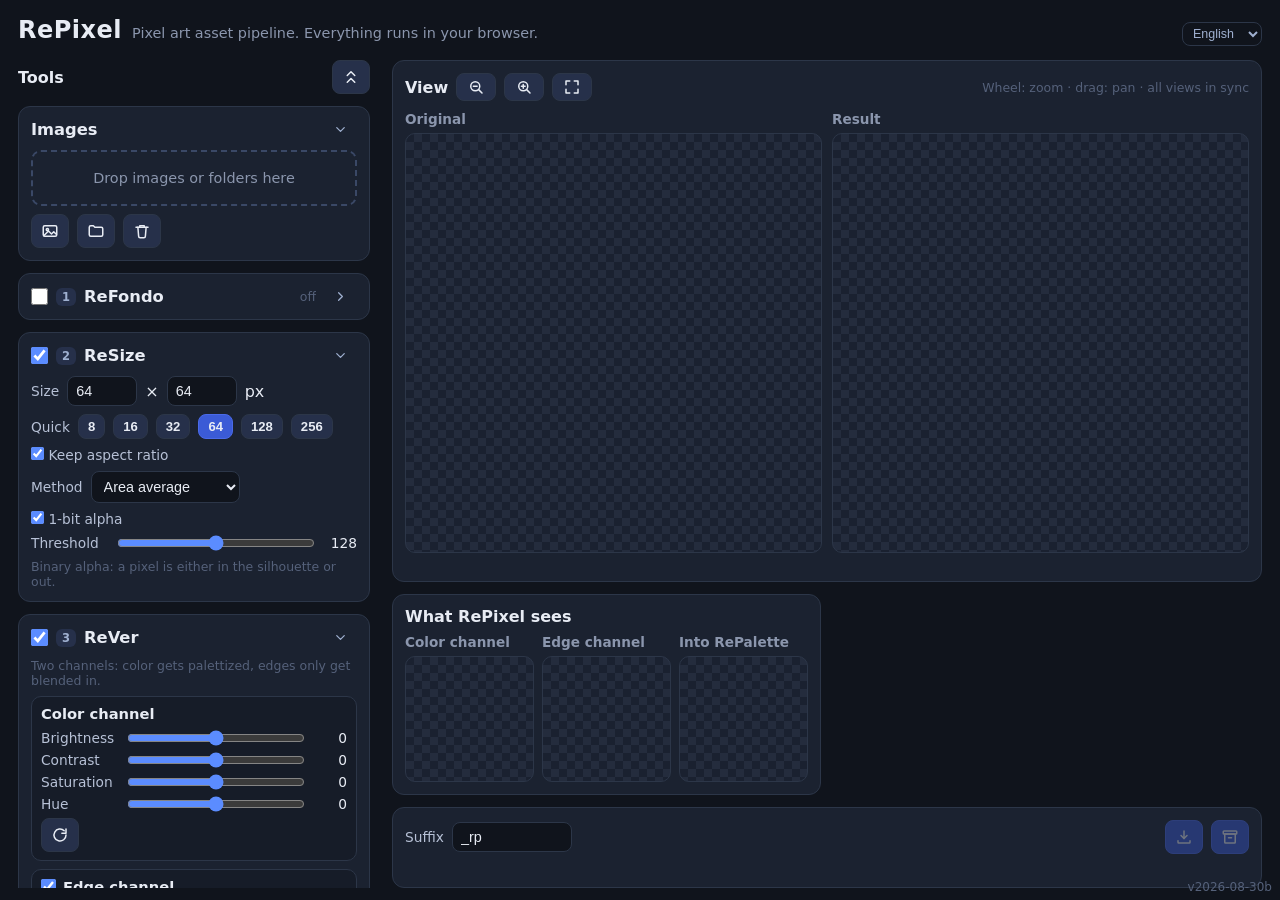
<file: index.html>
<!DOCTYPE html>
<html lang="en">
<head>
<meta charset="UTF-8">
<meta name="viewport" content="width=device-width, initial-scale=1.0">
<meta name="theme-color" content="#10141c">
<link rel="manifest" href="manifest.webmanifest">
<link rel="icon" href="icon-192.png">
<link rel="apple-touch-icon" href="icon-192.png">
<title>RePixel</title>
<link rel="stylesheet" href="estilos.css">
</head>
<body>

<!-- El texto de la pantalla no está aquí: cada sitio donde va texto lleva su
     clave en data-i18n (o data-i18n-title / data-i18n-ph para el atributo) y lo
     rellena aplicarIdioma() desde idiomas.js. Aquí solo queda la estructura. -->

<div id="app">
  <header>
    <h1>RePixel</h1>
    <p data-i18n="app.lema"></p>
    <span style="flex:1"></span>
    <select id="sel-idioma" class="idioma" title="Language"></select>
  </header>

  <div class="columnas">
    <!-- ==================== Columna izquierda: carga + herramientas ==================== -->
    <div class="columna-herramientas">
      <div class="fila" id="barra-herramientas">
        <strong data-i18n="herr.titulo"></strong>
        <span style="flex:1"></span>
        <button class="boton icono" id="btn-plegar-todo"></button>
      </div>

      <div class="tarjetas">
        <div class="tarjeta" id="tarjeta-imagenes">
          <div class="cabecera"><strong data-i18n="img.titulo"></strong></div>
          <div class="cuerpo">
            <div id="zona-soltar" data-i18n="img.soltar"></div>
            <div class="fila">
              <button class="boton icono" id="btn-archivos" data-icono="imagenes" data-i18n-title="img.archivosTitulo"></button>
              <button class="boton icono" id="btn-carpeta" data-icono="carpeta" data-i18n-title="img.carpetaTitulo"></button>
              <button class="boton icono" id="btn-limpiar" data-icono="vaciar" data-i18n-title="img.vaciarTitulo"></button>
            </div>
            <input type="file" id="input-archivos" accept="image/*" multiple hidden>
            <input type="file" id="input-carpeta" webkitdirectory hidden>
            <div id="lista-miniaturas"></div>
          </div>
        </div>

        <div class="tarjeta" id="tarjeta-fondo">
          <label class="cabecera">
            <input type="checkbox" id="chk-fondo">
            <span class="paso">1</span><strong>ReFondo</strong>
          </label>
          <div class="cuerpo">
            <div class="nota" data-i18n="fondo.nota"></div>
            <div class="fila">
              <label style="width:78px" data-i18n="fondo.cuando"></label>
              <select id="sel-fondo-orden">
                <option value="antes" data-i18n="fondo.antes"></option>
                <option value="despues" data-i18n="fondo.despues"></option>
              </select>
            </div>
            <div class="nota" data-i18n="fondo.notaOrden"></div>
            <div class="fila">
              <label style="width:78px" data-i18n="fondo.color"></label>
              <select id="sel-fondo-color">
                <option value="auto" data-i18n="fondo.auto"></option>
                <option value="manual" data-i18n="fondo.manual"></option>
              </select>
              <input type="color" id="in-fondo-color" value="#000000" data-i18n-title="fondo.colorTitulo">
              <button class="boton icono" id="btn-fondo-tomar" data-icono="cuentagotas" data-i18n-title="fondo.tomarTitulo"></button>
            </div>
            <div class="fila">
              <label style="width:78px" data-i18n="fondo.alcance"></label>
              <select id="sel-fondo-alcance">
                <option value="fuera" data-i18n="fondo.fuera"></option>
                <option value="todo" data-i18n="fondo.todo"></option>
              </select>
            </div>
            <div class="fila"><label style="width:78px" data-i18n="fondo.tolerancia"></label><input type="range" id="sl-fondo-tolerancia" min="0" max="100" value="8"><output id="out-fondo-tolerancia">8</output></div>
            <div class="fila"><label style="width:78px" data-i18n="fondo.desvanecer"></label><input type="range" id="sl-fondo-desvanecer" min="0" max="100" value="0"><output id="out-fondo-desvanecer">0</output></div>
            <div class="nota" data-i18n="fondo.notaFade"></div>
          </div>
        </div>

        <div class="tarjeta" id="tarjeta-resize">
          <label class="cabecera">
            <input type="checkbox" id="chk-resize" checked>
            <span class="paso">2</span><strong>ReSize</strong>
          </label>
          <div class="cuerpo">
            <div class="fila">
              <label data-i18n="resize.tamano"></label>
              <input type="number" id="in-ancho" min="1" max="4096" value="64"> ×
              <input type="number" id="in-alto" min="1" max="4096" value="64"> px
            </div>
            <div class="fila" id="tamanos-rapidos"><label data-i18n="resize.rapido"></label></div>
            <div class="fila">
              <label><input type="checkbox" id="chk-proporcion" checked> <span data-i18n="resize.proporcion"></span></label>
            </div>
            <div class="fila">
              <label data-i18n="resize.metodo"></label>
              <select id="sel-metodo-resize">
                <option value="area" data-i18n="resize.area"></option>
                <option value="vecino" data-i18n="resize.vecino"></option>
              </select>
            </div>
            <div class="fila">
              <label><input type="checkbox" id="chk-alfa-dura" checked> <span data-i18n="resize.alfaDura"></span></label>
            </div>
            <div class="fila">
              <label style="width:78px" data-i18n="resize.umbral"></label>
              <input type="range" id="sl-alfa-umbral" min="1" max="255" value="128"><output id="out-alfa-umbral">128</output>
            </div>
            <div class="nota" data-i18n="resize.notaAlfa"></div>
          </div>
        </div>

        <div class="tarjeta" id="tarjeta-ver">
          <label class="cabecera">
            <input type="checkbox" id="chk-ver" checked>
            <span class="paso">3</span><strong>ReVer</strong>
          </label>
          <div class="cuerpo">
            <div class="nota" data-i18n="ver.nota"></div>

            <div class="bloque">
              <div class="cabecera-bloque"><strong data-i18n="ver.canalColor"></strong></div>
              <div class="cuerpo-bloque">
                <div class="fila"><label style="width:78px" data-i18n="ver.brillo"></label><input type="range" id="sl-ver-brillo" min="-100" max="100" value="0"><output id="out-ver-brillo">0</output></div>
                <div class="fila"><label style="width:78px" data-i18n="ver.contraste"></label><input type="range" id="sl-ver-contraste" min="-100" max="100" value="0"><output id="out-ver-contraste">0</output></div>
                <div class="fila"><label style="width:78px" data-i18n="ver.saturacion"></label><input type="range" id="sl-ver-saturacion" min="-100" max="100" value="0"><output id="out-ver-saturacion">0</output></div>
                <div class="fila"><label style="width:78px" data-i18n="ver.tono"></label><input type="range" id="sl-ver-tono" min="-180" max="180" value="0"><output id="out-ver-tono">0</output></div>
                <div class="fila"><button class="boton icono" id="btn-reset-ajustes" data-icono="restablecer" data-i18n-title="ver.restablecerTitulo"></button></div>
              </div>
            </div>

            <div class="bloque" id="bloque-bordes">
              <label class="cabecera-bloque">
                <input type="checkbox" id="chk-bordes" checked><strong data-i18n="ver.canalBordes"></strong>
              </label>
              <div class="cuerpo-bloque">
                <div class="fila">
                  <label style="width:78px" data-i18n="ver.metodo"></label>
                  <select id="sel-bordes-metodo">
                    <option value="sobel" data-i18n="ver.sobel"></option>
                    <option value="laplaciano" data-i18n="ver.laplaciano"></option>
                    <option value="color" data-i18n="ver.difColor"></option>
                  </select>
                </div>
                <div class="fila"><label style="width:78px" data-i18n="ver.umbral"></label><input type="range" id="sl-bordes-umbral" min="0" max="255" value="24"><output id="out-bordes-umbral">24</output></div>
                <div class="fila"><label><input type="checkbox" id="chk-bordes-silueta" checked> <span data-i18n="ver.silueta"></span></label></div>
                <div class="fila">
                  <label style="width:78px" data-i18n="ver.influye"></label>
                  <select id="sel-bordes-modo">
                    <option value="oscurecer" data-i18n="ver.oscurecer"></option>
                    <option value="aclarar" data-i18n="ver.aclarar"></option>
                    <option value="realce" data-i18n="ver.realce"></option>
                  </select>
                </div>
                <div class="fila"><label style="width:78px" data-i18n="ver.influencia"></label><input type="range" id="sl-bordes-influencia" min="0" max="100" value="35"><output id="out-bordes-influencia">35</output></div>
                <div class="nota" data-i18n="ver.notaBordes"></div>
              </div>
            </div>
          </div>
        </div>

        <div class="tarjeta" id="tarjeta-paleta">
          <label class="cabecera">
            <input type="checkbox" id="chk-paleta" checked>
            <span class="paso">4</span><strong>RePalette</strong>
          </label>
          <div class="cuerpo">
            <div class="fila">
              <input type="text" id="in-paleta" data-i18n-ph="paleta.entrada" spellcheck="false">
              <button class="boton icono" id="btn-cargar-paleta" data-icono="descargar" data-i18n-title="paleta.cargarTitulo"></button>
            </div>
            <div class="fila">
              <button class="boton icono" id="btn-paleta-archivo" data-icono="archivo" data-i18n-title="paleta.archivoTitulo"></button>
              <span class="nota" data-i18n="paleta.formatos"></span>
            </div>
            <input type="file" id="input-paleta" accept=".gpl,.pal,.hex,.txt,.act,.png,.gif,.bmp,.webp,image/*" hidden>
            <div id="paletas-recientes"></div>
            <div id="nombre-paleta"></div>
            <div id="muestras-paleta"></div>
            <div class="fila">
              <label data-i18n="paleta.distancia"></label>
              <select id="sel-metrica">
                <option value="oklab" data-i18n="paleta.oklab"></option>
                <option value="rgb" data-i18n="paleta.rgb"></option>
              </select>
            </div>
            <div class="fila">
              <label data-i18n="paleta.dithering"></label>
              <select id="sel-dither">
                <option value="ninguno" data-i18n="paleta.ninguno"></option>
                <option value="floyd">Floyd–Steinberg</option>
                <option value="bayer" data-i18n="paleta.bayer"></option>
              </select>
            </div>
            <div class="fila">
              <label style="width:72px" data-i18n="paleta.intensidad"></label>
              <input type="range" id="sl-intensidad" min="0" max="100" value="100"><output id="out-intensidad">100</output>
            </div>
          </div>
        </div>

        <div class="tarjeta" id="tarjeta-bloques">
          <label class="cabecera">
            <input type="checkbox" id="chk-bloques">
            <span class="paso">5</span><strong>ReBloques</strong>
          </label>
          <div class="cuerpo">
            <div class="nota" data-i18n="bloques.nota"></div>
            <div class="fila">
              <label style="width:78px" data-i18n="bloques.maquina"></label>
              <select id="sel-bloques-maquina">
                <option value="spectrum" data-i18n="bloques.spectrum"></option>
                <option value="msx" data-i18n="bloques.msx"></option>
                <option value="nes" data-i18n="bloques.nes"></option>
                <option value="medida" data-i18n="bloques.medida"></option>
              </select>
            </div>
            <div class="fila">
              <label style="width:78px" data-i18n="bloques.bloque"></label>
              <input type="number" id="in-bloques-ancho" min="1" max="256" value="8"> ×
              <input type="number" id="in-bloques-alto" min="1" max="256" value="8"> px
            </div>
            <div class="fila">
              <label style="width:78px" data-i18n="bloques.colores"></label>
              <input type="number" id="in-bloques-colores" min="1" max="64" value="2"> <span data-i18n="bloques.porBloque"></span>
            </div>
            <div class="fila">
              <label style="width:78px" data-i18n="bloques.elegir"></label>
              <select id="sel-bloques-criterio">
                <option value="error" data-i18n="bloques.error"></option>
                <option value="frecuencia" data-i18n="bloques.frecuencia"></option>
              </select>
            </div>
            <div class="nota" data-i18n="bloques.notaCriterio"></div>
          </div>
        </div>

        <div class="tarjeta" id="tarjeta-mascaras">
          <label class="cabecera">
            <input type="checkbox" id="chk-mascaras">
            <span class="paso">6</span><strong data-i18n="mascaras.titulo"></strong>
          </label>
          <div class="cuerpo">
            <div class="nota" data-i18n="mascaras.nota"></div>
            <div id="bloques-mascaras"></div>
            <div class="fila"><button class="boton icono" id="btn-reset-mascaras" data-icono="restablecer" data-i18n-title="mascaras.restablecerTitulo"></button></div>
          </div>
        </div>
      </div>
    </div>

    <!-- ==================== Columna derecha: vista previa + descarga ==================== -->
    <div class="columna-vista">
      <div class="tarjeta vista-principal">
        <div class="fila" id="controles-zoom">
          <strong data-i18n="vista.titulo"></strong>
          <button class="boton icono" id="btn-zoom-menos" data-icono="zoomMenos" data-i18n-title="vista.alejar"></button>
          <button class="boton icono" id="btn-zoom-mas" data-icono="zoomMas" data-i18n-title="vista.acercar"></button>
          <button class="boton icono" id="btn-zoom-ajustar" data-icono="ajustar" data-i18n-title="vista.ajustarTitulo"></button>
          <span class="nota" id="nivel-zoom"></span>
          <span style="flex:1"></span>
          <span class="nota" data-i18n="vista.ayuda"></span>
        </div>
        <div class="visores" style="margin-top:10px">
          <div class="visor">
            <h3 data-i18n="vista.original"></h3>
            <div class="marco"><canvas id="canvas-original"></canvas></div>
            <div class="info" id="info-original"></div>
          </div>
          <div class="visor">
            <h3 data-i18n="vista.resultado"></h3>
            <div class="marco"><canvas id="canvas-resultado"></canvas></div>
            <div class="info" id="info-resultado"></div>
          </div>
        </div>
      </div>

      <div class="vistas-extra" id="vistas-extra">
        <div class="tarjeta" id="vista-fondo">
          <div class="fila">
            <strong data-i18n="vista.fondoTitulo"></strong>
            <span class="nota" data-i18n="vista.fondoNota"></span>
          </div>
          <div class="visores-mini">
            <div class="visor">
              <h3 data-i18n="vista.fondoMapa"></h3>
              <div class="marco"><canvas id="canvas-fondo-mapa"></canvas></div>
            </div>
            <div class="visor">
              <h3 data-i18n="vista.fondoSin"></h3>
              <div class="marco"><canvas id="canvas-fondo-sin"></canvas></div>
            </div>
          </div>
          <div class="info" id="info-fondo"></div>
        </div>

        <div class="tarjeta" id="vista-ver">
          <div class="fila">
            <strong data-i18n="vista.verTitulo"></strong>
          </div>
          <div class="visores-mini">
            <div class="visor">
              <h3 data-i18n="vista.verColor"></h3>
              <div class="marco"><canvas id="canvas-ver-color"></canvas></div>
            </div>
            <div class="visor">
              <h3 data-i18n="vista.verBordes"></h3>
              <div class="marco"><canvas id="canvas-ver-bordes"></canvas></div>
            </div>
            <div class="visor">
              <h3 data-i18n="vista.verEntrada"></h3>
              <div class="marco"><canvas id="canvas-ver-entrada"></canvas></div>
            </div>
          </div>
          <div class="info" id="info-ver"></div>
        </div>

        <div class="tarjeta" id="vista-bloques">
          <div class="fila">
            <strong data-i18n="vista.bloquesTitulo"></strong>
            <span class="nota" data-i18n="vista.bloquesNota"></span>
          </div>
          <div class="visores-mini">
            <div class="visor">
              <h3 data-i18n="vista.bloquesAntes"></h3>
              <div class="marco"><canvas id="canvas-bloques-antes"></canvas></div>
            </div>
            <div class="visor">
              <h3 data-i18n="vista.bloquesMapa"></h3>
              <div class="marco"><canvas id="canvas-bloques-mapa"></canvas></div>
            </div>
          </div>
          <div class="info" id="info-bloques"></div>
        </div>

        <div class="tarjeta" id="vista-mascaras">
          <div class="fila">
            <strong data-i18n="vista.mascarasTitulo"></strong>
            <span class="nota" data-i18n="mascaras.nota"></span>
          </div>
          <div class="visores-mini">
            <div class="visor">
              <h3><span class="canal r">R</span> <span data-i18n="canal.metallic"></span></h3>
              <div class="marco"><canvas id="canvas-m-metallic"></canvas></div>
            </div>
            <div class="visor">
              <h3><span class="canal g">G</span> <span data-i18n="canal.smoothness"></span></h3>
              <div class="marco"><canvas id="canvas-m-smoothness"></canvas></div>
            </div>
            <div class="visor">
              <h3><span class="canal b">B</span> <span data-i18n="canal.emisivo"></span></h3>
              <div class="marco"><canvas id="canvas-m-emisivo"></canvas></div>
            </div>
            <div class="visor">
              <h3 data-i18n="vista.mezcla"></h3>
              <div class="marco"><canvas id="canvas-mezcla"></canvas></div>
            </div>
          </div>
          <div class="info" id="info-mascaras"></div>
        </div>
      </div>

      <div class="tarjeta">
        <div class="fila">
          <label data-i18n="salida.sufijo"></label>
          <input type="text" id="in-sufijo" value="_rp" style="flex:0 0 auto;width:84px" spellcheck="false">
          <label id="etiqueta-sufijo-mascara" data-i18n="salida.sufijoMascara"></label>
          <input type="text" id="in-sufijo-mascara" value="_mask" style="flex:0 0 auto;width:84px" spellcheck="false">
          <span style="flex:1"></span>
          <button class="boton primario icono" id="btn-descargar" data-icono="descargar" data-i18n-title="salida.descargarTitulo" disabled></button>
          <button class="boton primario icono" id="btn-descargar-zip" data-icono="zip" data-i18n-title="salida.zipTitulo" disabled></button>
        </div>
        <div id="aviso"></div>
      </div>
    </div>
  </div>
</div>

<div id="estado"></div>

<script src="idiomas.js"></script>
<script src="logica.js"></script>
<script src="app.js"></script>
</body>
</html>
</file>
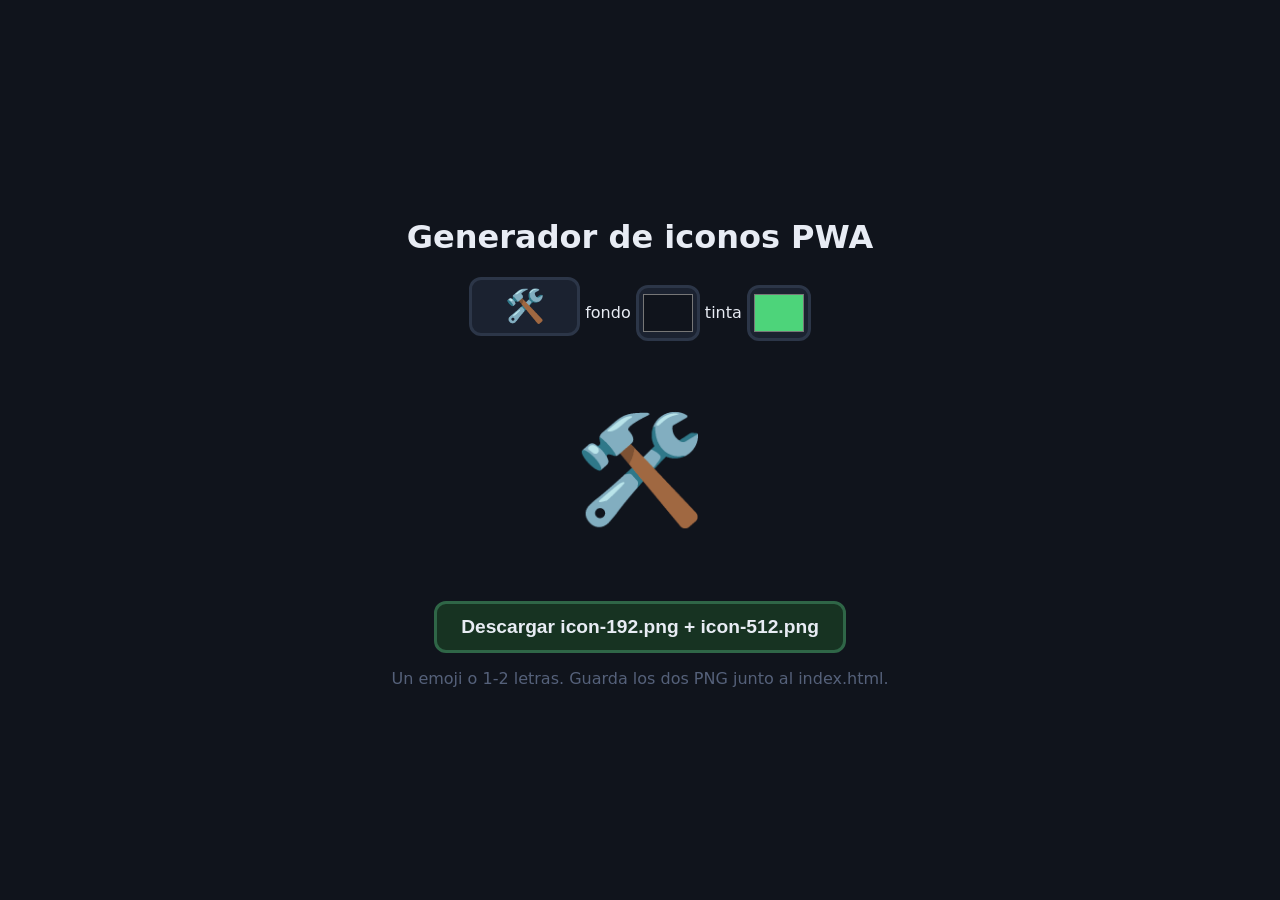
<file: genera-iconos.html>
<!DOCTYPE html>
<html lang="es">
<head>
<meta charset="UTF-8">
<title>Generador de iconos PWA</title>
<style>
  body { background: #10141c; color: #e8ecf4; font-family: system-ui, sans-serif;
         display: grid; place-items: center; min-height: 100vh; margin: 0; }
  .panel { text-align: center; }
  input { font-size: 2rem; width: 5ch; text-align: center; background: #1b2230;
          color: #e8ecf4; border: 3px solid #2c3648; border-radius: 12px; padding: 8px; }
  input[type="color"] { width: 64px; height: 56px; padding: 2px; vertical-align: middle; }
  button { font-size: 1.2rem; font-weight: 700; padding: 12px 24px; margin-top: 16px;
           background: #173322; color: #e8ecf4; border: 3px solid #2f6647;
           border-radius: 12px; cursor: pointer; }
  canvas { border-radius: 24px; margin: 16px; }
</style>
</head>
<body>
<div class="panel">
  <h1>Generador de iconos PWA</h1>
  <p>
    <input id="texto" value="🛠️" maxlength="4">
    fondo <input type="color" id="fondo" value="#10141c">
    tinta <input type="color" id="tinta" value="#4dd47a">
  </p>
  <canvas id="lienzo" width="192" height="192"></canvas>
  <br>
  <button id="descargar">Descargar icon-192.png + icon-512.png</button>
  <p style="color:#55617a">Un emoji o 1-2 letras. Guarda los dos PNG junto al index.html.</p>
</div>

<script>
"use strict";
function dibujar(canvas, s) {
  canvas.width = s; canvas.height = s;
  const ctx = canvas.getContext("2d");
  ctx.fillStyle = document.getElementById("fondo").value;
  ctx.fillRect(0, 0, s, s);
  ctx.fillStyle = document.getElementById("tinta").value;
  ctx.font = "bold " + (s * 0.55) + "px system-ui, sans-serif";
  ctx.textAlign = "center";
  ctx.textBaseline = "middle";
  // El +5% baja el texto un pelín: los emoji suelen quedar altos
  ctx.fillText(document.getElementById("texto").value.trim(), s / 2, s / 2 + s * 0.05);
}

function refrescar() { dibujar(document.getElementById("lienzo"), 192); }
document.querySelectorAll("input").forEach((i) => i.addEventListener("input", refrescar));
refrescar();

document.getElementById("descargar").addEventListener("click", () => {
  for (const s of [192, 512]) {
    const c = document.createElement("canvas");
    dibujar(c, s);
    const a = document.createElement("a");
    a.download = "icon-" + s + ".png";
    a.href = c.toDataURL("image/png");
    a.click();
  }
});
</script>
</body>
</html>
</file>
<file: estilos.css>
/* Estilos de RePixel.
   La pantalla es de dos columnas que scrollean por su cuenta, y dentro de cada
   una las tarjetas se reparten en cuantas columnas quepan (con "columns"), que
   es lo que hace que la app se ajuste al ancho de la ventana. */

* { margin: 0; padding: 0; box-sizing: border-box; }

html, body {
  height: 100%;
  background: #10141c;
  color: #e8ecf4;
  font-family: system-ui, -apple-system, "Segoe UI", Roboto, sans-serif;
}

/* La página en sí no scrollea: quien scrollea es la columna de herramientas. */
body { overflow: hidden; }

/* Sin ancho máximo: la app ocupa la ventana entera. En una pantalla ancha lo
   que sobraba a los lados no era aire de diseño, era scroll de más. */
#app {
  height: 100vh;
  height: 100dvh;
  padding: 16px 18px 12px;
  display: flex;
  flex-direction: column;
  gap: 14px;
}

/* Título y descripción en la misma línea mientras quepan: ancho hay, lo que
   escasea es alto. */
header { display: flex; align-items: baseline; gap: 10px; flex-wrap: wrap; }
header h1 { font-size: 1.5rem; letter-spacing: 0.5px; }
/* El idioma es un ajuste, no una herramienta: pequeño y a un lado. */
.idioma { font-size: 0.78rem; padding: 3px 6px; color: #9fb0d0; }
header p  { color: #8b96ad; font-size: 0.9rem; }

.columnas {
  flex: 1;
  min-height: 0;   /* imprescindible: sin esto la rejilla crece y no hay scroll interno */
  display: grid;
  grid-template-columns: 360px 1fr;
  gap: 14px;
  align-items: stretch;
}

/* Pantalla ancha: la columna de herramientas se ensancha por tramos y sus
   tarjetas se reparten solas en las sub-columnas que quepan. El resto del
   ancho se lo queda la vista previa, que es a lo que se mira. */
@media (min-width: 1700px) { .columnas { grid-template-columns: 732px 1fr; } }
@media (min-width: 2400px) { .columnas { grid-template-columns: 1104px 1fr; } }

/* Cada columna scrollea por su cuenta: mover las herramientas no mueve la vista previa. */
.columna-herramientas, .columna-vista { min-height: 0; overflow-y: auto; }
.columna-herramientas {
  padding-right: 8px;              /* aire para la barra de scroll */
  overscroll-behavior: contain;    /* al llegar al final no arrastra la página */
  scrollbar-width: thin;
  scrollbar-color: #2c3648 transparent;
}
.columna-herramientas::-webkit-scrollbar { width: 10px; }
.columna-herramientas::-webkit-scrollbar-track { background: transparent; }
.columna-herramientas::-webkit-scrollbar-thumb {
  background: #2c3648;
  border-radius: 6px;
  border: 2px solid #10141c;
}
.columna-herramientas::-webkit-scrollbar-thumb:hover { background: #3a4866; }

/* La columna de vista: la principal arriba, los visores de cada paso debajo y
   la descarga al final. */
.columna-vista { display: flex; flex-direction: column; gap: 12px; }

/* La vista principal se queda todo el alto que sobre (sin bajar de su mínimo):
   si en la pantalla cabe más, el sprite se ve más grande en vez de dejar hueco. */
.vista-principal { flex: 1 1 auto; display: flex; flex-direction: column; }
.vista-principal .visores { flex: 1 1 auto; }
.vista-principal .visor { display: flex; flex-direction: column; }
.vista-principal .visor .marco {
  flex: 1 1 auto;
  height: auto;
  min-height: clamp(220px, 30vh, 460px);
}

/* Los visores de cada paso, en cuantas columnas quepan: en pantalla ancha se
   ven a la vez en vez de uno debajo de otro. Columnas y no rejilla porque las
   tarjetas no miden lo mismo y una rejilla alinea cada fila con la más alta. */
.vistas-extra { columns: 380px; column-gap: 12px; }
.vistas-extra > .tarjeta { margin-bottom: 12px; }

/* En pantalla estrecha las columnas se apilan y vuelve el scroll normal de página. */
@media (max-width: 860px) {
  body { overflow: auto; }
  #app { height: auto; padding-bottom: 40px; }
  .columnas { grid-template-columns: 1fr; }
  .columna-herramientas, .columna-vista { overflow: visible; padding-right: 0; }
}

.tarjeta {
  background: #1b2230;
  border: 1px solid #2c3648;
  border-radius: 12px;
  padding: 12px;
  break-inside: avoid;   /* una tarjeta no se parte entre dos sub-columnas */
}

.tarjeta > .cabecera {
  display: flex;
  align-items: center;
  gap: 8px;
  cursor: pointer;
  user-select: none;
}
.cabecera strong { font-size: 1.02rem; }
.cabecera .paso {
  background: #26304a;
  color: #9fb0d0;
  border-radius: 6px;
  font-size: 0.72rem;
  padding: 2px 6px;
  font-weight: 700;
}
.cabecera input[type="checkbox"] { width: 17px; height: 17px; accent-color: #5b8cff; }

.tarjeta .cuerpo { margin-top: 10px; display: flex; flex-direction: column; gap: 8px; }
.tarjeta.inactiva .cuerpo { opacity: 0.4; pointer-events: none; }

/* Plegar herramientas: con seis tarjetas la columna ya no cabe de una vez.
   Plegada, cada una resume su ajuste en la propia cabecera, así que se puede
   trabajar con todas cerradas sin perder de vista cómo están. */
.tarjeta.plegada > .cuerpo { display: none; }
.cabecera .resumen {
  margin-left: auto;                 /* empuja resumen y chevrón a la derecha */
  color: #55617a;
  font-size: 0.78rem;
  white-space: nowrap;
  overflow: hidden;
  text-overflow: ellipsis;
}
.boton.plegar {
  flex: 0 0 auto;
  padding: 2px 8px;
  font-size: 0.8rem;
  color: #9fb0d0;
  background: transparent;
  border-color: transparent;
}
.boton.plegar:hover { background: #26304a; border-color: #2c3648; }
#barra-herramientas { margin-bottom: 12px; }

/* Las tarjetas se reparten en tantas sub-columnas como quepan (el navegador
   decide la cuenta a partir del ancho), y el contenedor va con altura
   automática: si tuviera altura fija, lo que no cabe no scrollearía hacia
   abajo, se iría en columnas hacia el lado. */
.tarjetas { columns: 330px; column-gap: 12px; }
.tarjetas > .tarjeta { margin-bottom: 12px; }

.fila { display: flex; align-items: center; gap: 8px; flex-wrap: wrap; }
.fila label { color: #b7c1d6; font-size: 0.86rem; }
.fila output { color: #e8ecf4; font-size: 0.86rem; min-width: 34px; text-align: right; }
.nota { font-size: 0.78rem; color: #55617a; }

input[type="text"], input[type="number"], select {
  background: #10141c;
  border: 1px solid #2c3648;
  border-radius: 8px;
  color: #e8ecf4;
  padding: 6px 8px;
  font-size: 0.9rem;
}
input[type="number"] { width: 70px; }
input[type="text"] { flex: 1; min-width: 120px; }
input[type="range"] { flex: 1; accent-color: #5b8cff; min-width: 90px; }
input[type="checkbox"] { accent-color: #5b8cff; }

.boton {
  border: 1px solid #2c3648;
  border-radius: 8px;
  background: #26304a;
  color: #e8ecf4;
  font-weight: 600;
  font-size: 0.9rem;
  padding: 7px 14px;
  cursor: pointer;
  transition: transform 0.07s ease-out;
}
.boton:active { transform: scale(0.96); }
/* Un botón de icono es cuadrado y el dibujo manda; lo que hace lo dice su title. */
.boton svg { width: 18px; height: 18px; display: block; }
.boton.icono { padding: 7px 9px; }
.boton.plegar svg { width: 15px; height: 15px; }
.boton:disabled { opacity: 0.4; cursor: default; }
.boton.primario { background: #3b5bd6; border-color: #4a6ae8; }
.boton.activo { background: #3b5bd6; border-color: #4a6ae8; }   /* el preset que está puesto */
#tamanos-rapidos .boton { padding: 4px 9px; font-size: 0.82rem; font-variant-numeric: tabular-nums; }

/* Zona de carga */
#zona-soltar {
  border: 2px dashed #3a4866;
  border-radius: 10px;
  padding: 18px 12px;
  text-align: center;
  color: #8b96ad;
  font-size: 0.9rem;
  cursor: pointer;
}
#zona-soltar.encima { border-color: #5b8cff; color: #cfe0ff; background: #1e2a44; }

#lista-miniaturas { display: flex; flex-wrap: wrap; gap: 6px; }
#lista-miniaturas:empty { display: none; }
.miniatura {
  width: 52px; height: 52px;
  border: 2px solid #2c3648;
  border-radius: 8px;
  overflow: hidden;
  cursor: pointer;
  background: repeating-conic-gradient(#242c3d 0% 25%, #1a2130 0% 50%) 0 0 / 12px 12px;
  display: grid; place-items: center;
}
.miniatura.activa { border-color: #5b8cff; }
.miniatura img { max-width: 100%; max-height: 100%; image-rendering: pixelated; display: block; }

/* Paleta */
#muestras-paleta { display: flex; flex-wrap: wrap; gap: 3px; }
#muestras-paleta span {
  width: 20px; height: 20px;
  border-radius: 4px;
  border: 1px solid rgba(255,255,255,0.15);
}
#nombre-paleta { color: #9fb0d0; font-size: 0.84rem; }
#nombre-paleta:empty, #muestras-paleta:empty, #paletas-recientes:empty { display: none; }
#paletas-recientes { display: flex; flex-wrap: wrap; gap: 5px; }
#paletas-recientes button {
  background: #10141c; border: 1px solid #2c3648; color: #9fb0d0;
  border-radius: 6px; padding: 3px 8px; font-size: 0.78rem; cursor: pointer;
}

/* Máscaras */
.canal {
  display: inline-grid; place-items: center;
  width: 17px; height: 17px;
  border-radius: 5px;
  font-size: 0.68rem; font-weight: 700;
  color: #0b0e14;
}
.canal.r { background: #ff7a7a; }
.canal.g { background: #6fe39a; }
.canal.b { background: #7aa6ff; }

/* Bloque de ajustes dentro de una tarjeta: los dos canales de ReVer y las
   tres máscaras se dibujan igual. */
#bloques-mascaras { display: flex; flex-direction: column; gap: 8px; }
.bloque {
  background: #161c28;
  border: 1px solid #2c3648;
  border-radius: 10px;
  padding: 8px 9px;
}
.bloque .cabecera-bloque {
  display: flex; align-items: center; gap: 7px;
  user-select: none;
  font-size: 0.92rem;
}
label.cabecera-bloque { cursor: pointer; }   /* solo la cabecera con casilla */
.bloque .cabecera-bloque input[type="checkbox"] { width: 15px; height: 15px; accent-color: #5b8cff; }
.bloque .cuerpo-bloque { margin-top: 8px; display: flex; flex-direction: column; gap: 6px; }
.bloque.inactiva .cuerpo-bloque { opacity: 0.4; pointer-events: none; }

/* Filas de visores pequeños bajo la vista principal: los que quepan por fila,
   que la tarjeta puede estar sola a lo ancho o compartiendo fila con otras. */
.visores-mini {
  display: grid;
  gap: 8px;
  margin-top: 8px;
  grid-template-columns: repeat(auto-fit, minmax(min(96px, 100%), 1fr));
}
@media (max-width: 640px) {
  .visores-mini { grid-template-columns: repeat(auto-fit, minmax(min(140px, 100%), 1fr)); }
}
.visores-mini h3 { display: flex; align-items: center; gap: 5px; }
/* Hace falta la clase de más: con `.visores-mini .marco` a secas empataba con
   `.visor .marco` y ganaba la altura del visor grande. */
.visores-mini .visor .marco { height: clamp(110px, 14vh, 190px); }

/* Visores */
.visores { display: grid; grid-template-columns: 1fr 1fr; gap: 10px; }
@media (max-width: 560px) { .visores { grid-template-columns: 1fr; } }
.visor h3 { font-size: 0.85rem; color: #8b96ad; font-weight: 600; margin-bottom: 6px; }
/* El marco recorta y el lienzo se coloca a mano dentro: el zoom y el paneo los
   lleva el estado de vista compartido, no el scroll del navegador. La altura
   la pone cada sitio: elástica en la vista principal, fija en los pequeños. */
.visor .marco {
  border: 1px solid #2c3648;
  border-radius: 10px;
  position: relative;
  overflow: hidden;
  background: repeating-conic-gradient(#242c3d 0% 25%, #1a2130 0% 50%) 0 0 / 16px 16px;
  touch-action: none;   /* arrastrar dentro del marco panea, no scrollea */
  cursor: grab;
}
.visor .marco.agarrando { cursor: grabbing; }
.visor canvas { image-rendering: pixelated; display: block; position: absolute; }

#nivel-zoom { color: #9fb0d0; font-variant-numeric: tabular-nums; min-width: 76px; }
#controles-zoom .boton { padding: 4px 10px; }
.visor .info { color: #55617a; font-size: 0.78rem; margin-top: 4px; min-height: 1em; }

#aviso { color: #ffb86b; font-size: 0.85rem; min-height: 1.1em; margin-top: 6px; }

#estado {
  position: fixed;
  right: 8px;
  bottom: 6px;
  font-size: 0.75rem;
  color: #55617a;
}
</file>
